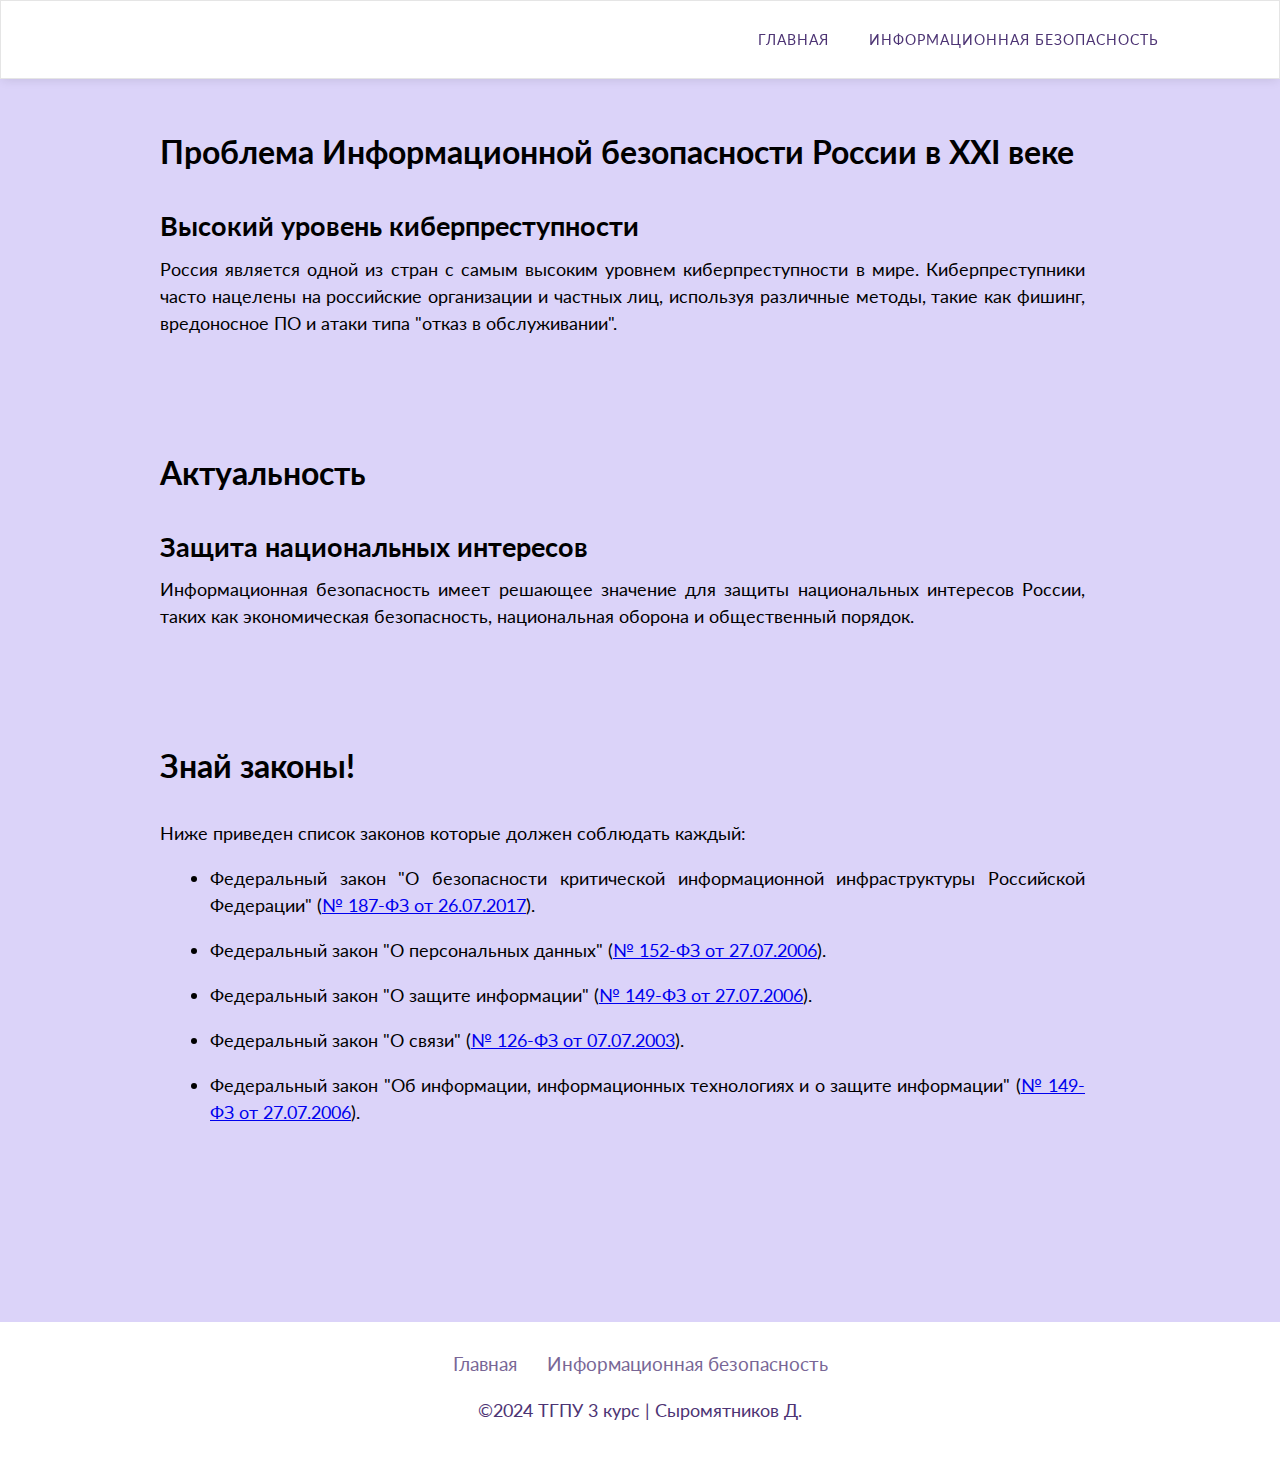
<file: index.html>
<!DOCTYPE html>
<html lang="en">
<head>
    <meta charset="UTF-8">
    <link rel="stylesheet" href="style.css">
    <title>Информационная безопасность</title>
</head>
<body>
    
    <nav role='navigation'>
        <ul>
          <li><a href="index.html">Главная</a></li>
          <li><a href="pages/security.html">Информационная безопасность</a>
            <ul>
              <li><a href="pages/first.html">Безопасность персональных данных</a></li>
              <li><a href="pages/second.html">Безопасность программного обеспечения</a></li>
              <li><a href="pages/third.html">Бдительность при использовании Wi-Fi</a></li>
            </ul>
          </li>
        </ul>
    </nav>

    <div class="content">
      <div class="header">
        <h1>Проблема Информационной безопасности России в XXI веке</h1>
      </div>
      <div class="text">
        <h2>Высокий уровень киберпреступности</h2>
        <p>Россия является одной из стран с самым высоким уровнем киберпреступности в мире. Киберпреступники часто нацелены на российские организации и частных лиц, используя различные методы, такие как фишинг, вредоносное ПО и атаки типа "отказ в обслуживании".</p>
      </div>
      <div class="header">
        <h1>Актуальность</h1>
      </div>
      <div class="text">
        <h2>Защита национальных интересов</h2>
        <p>Информационная безопасность имеет решающее значение для защиты национальных интересов России, таких как экономическая безопасность, национальная оборона и общественный порядок.</p>
      </div>
      <div class="header">
        <h1>Знай законы!</h1>
      </div>
      <div class="text">
        <p>Ниже приведен список законов которые должен соблюдать каждый:</p>
        <ul style="margin-left: 50px">
          <li><p>Федеральный закон "О безопасности критической информационной инфраструктуры Российской Федерации" (<a href="https://www.consultant.ru/document/cons_doc_LAW_220301/">№ 187-ФЗ от 26.07.2017</a>).</p></li>
          <li><p>Федеральный закон "О персональных данных" (<a href="https://www.consultant.ru/document/cons_doc_LAW_61643/">№ 152-ФЗ от 27.07.2006</a>).</p></li>
          <li><p>Федеральный закон "О защите информации" (<a href="https://www.consultant.ru/document/cons_doc_LAW_61642/">№ 149-ФЗ от 27.07.2006</a>). </p></li>
          <li><p>Федеральный закон "О связи" (<a href="https://www.consultant.ru/document/cons_doc_LAW_39647/">№ 126-ФЗ от 07.07.2003</a>).</p></li>
          <li><p>Федеральный закон "Об информации, информационных технологиях и о защите информации" (<a href="https://www.consultant.ru/document/cons_doc_LAW_61642/">№ 149-ФЗ от 27.07.2006</a>).</p></li>
        </ul>
      </div>
    </div>

    <footer>
        <ul class="menu">
            <li><a href="index.html">Главная</a></li>
            <li><a href="pages/security.html">Информационная безопасность</a></li>
        </ul>
        <p>©2024 ТГПУ 3 курс | Сыромятников Д.</p>
    </footer>

</body>
</html>
</file>
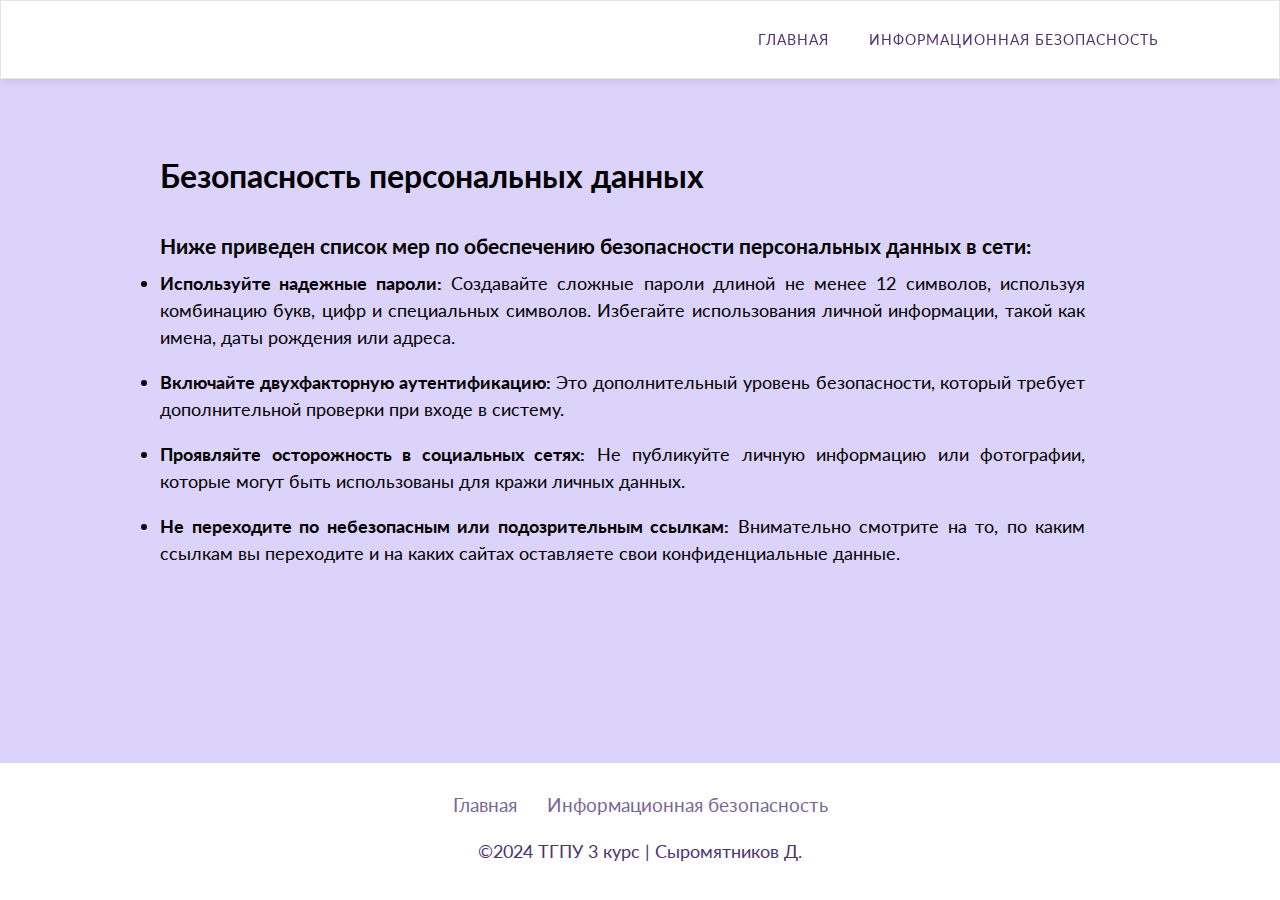
<file: pages/first.html>
<!DOCTYPE html>
<html lang="en">
<head>
    <meta charset="UTF-8">
    <link rel="stylesheet" href="../style.css">
    <title>Информационная безопасность</title>
</head>
<body>
    
    <nav role='navigation'>
        <ul>
          <li><a href="../index.html">Главная</a></li>
          <li><a href="security.html">Информационная безопасность</a>
            <ul>
              <li><a href="first.html">Безопасность персональных данных</a></li>
              <li><a href="second.html">Безопасность программного обеспечения</a></li>
              <li><a href="third.html">Бдительность при использовании Wi-Fi</a></li>
            </ul>
          </li>
        </ul>
    </nav>

    <div class="content">
      <div class="header">
        <h1>Безопасность персональных данных</h1>
      </div>
      <div class="text">
        <h3>Ниже приведен список мер по обеспечению безопасности персональных данных в сети:</h3>
        <ul>
          <li><p><strong>Используйте надежные пароли:</strong> Создавайте сложные пароли длиной не менее 12 символов, используя комбинацию букв, цифр и специальных символов. Избегайте использования личной информации, такой как имена, даты рождения или адреса.</p></li>
          <li><p><strong>Включайте двухфакторную аутентификацию:</strong> Это дополнительный уровень безопасности, который требует дополнительной проверки при входе в систему.</p></li>
          <li><p><strong>Проявляйте осторожность в социальных сетях:</strong> Не публикуйте личную информацию или фотографии, которые могут быть использованы для кражи личных данных.</p></li>
          <li><p><strong>Не переходите по небезопасным или подозрительным ссылкам:</strong> Внимательно смотрите на то, по каким ссылкам вы переходите и на каких сайтах оставляете свои конфиденциальные данные.</p></li>
        </ul>
      </div>
    </div>

    <footer>
      <ul class="menu">
          <li><a href="index.html">Главная</a></li>
          <li><a href="security.html">Информационная безопасность</a></li>
      </ul>
      <p>©2024 ТГПУ 3 курс | Сыромятников Д.</p>
    </footer>

</body>
</html>
</file>
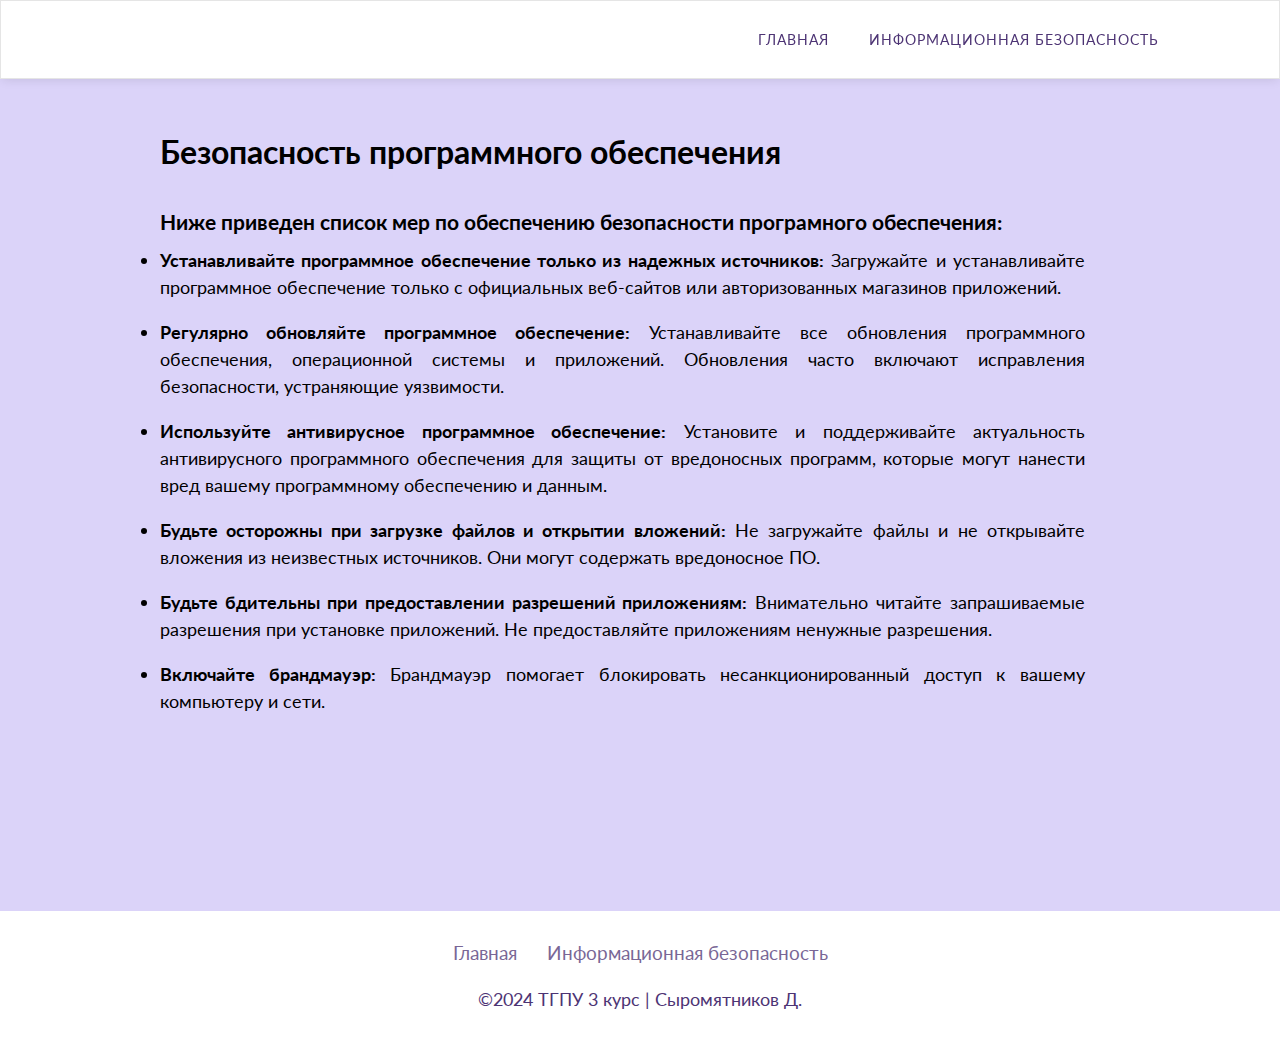
<file: pages/second.html>
<!DOCTYPE html>
<html lang="en">
<head>
    <meta charset="UTF-8">
    <link rel="stylesheet" href="../style.css">
    <title>Информационная безопасность</title>
</head>
<body>
    
    <nav role='navigation'>
        <ul>
          <li><a href="../index.html">Главная</a></li>
          <li><a href="security.html">Информационная безопасность</a>
            <ul>
              <li><a href="first.html">Безопасность персональных данных</a></li>
              <li><a href="second.html">Безопасность программного обеспечения</a></li>
              <li><a href="third.html">Бдительность при использовании Wi-Fi</a></li>
            </ul>
          </li>
        </ul>
    </nav>

    <div class="content">
      <div class="header">
        <h1>Безопасность программного обеспечения</h1>
      </div>
      <div class="text">
        <h3>Ниже приведен список мер по обеспечению безопасности програмного обеспечения:</h3>
        <ul>
          <li><p><strong>Устанавливайте программное обеспечение только из надежных источников:</strong> Загружайте и устанавливайте программное обеспечение только с официальных веб-сайтов или авторизованных магазинов приложений.</p></li>
          <li><p><strong>Регулярно обновляйте программное обеспечение:</strong> Устанавливайте все обновления программного обеспечения, операционной системы и приложений. Обновления часто включают исправления безопасности, устраняющие уязвимости.</p></li>
          <li><p><strong>Используйте антивирусное программное обеспечение:</strong> Установите и поддерживайте актуальность антивирусного программного обеспечения для защиты от вредоносных программ, которые могут нанести вред вашему программному обеспечению и данным.</p></li>
          <li><p><strong>Будьте осторожны при загрузке файлов и открытии вложений:</strong> Не загружайте файлы и не открывайте вложения из неизвестных источников. Они могут содержать вредоносное ПО.</p></li>
          <li><p><strong>Будьте бдительны при предоставлении разрешений приложениям:</strong> Внимательно читайте запрашиваемые разрешения при установке приложений. Не предоставляйте приложениям ненужные разрешения.</p></li>
          <li><p><strong>Включайте брандмауэр:</strong> Брандмауэр помогает блокировать несанкционированный доступ к вашему компьютеру и сети.</p></li>
        </ul>
      </div>
    </div>

    <footer>
      <ul class="menu">
          <li><a href="index.html">Главная</a></li>
          <li><a href="security.html">Информационная безопасность</a></li>
      </ul>
      <p>©2024 ТГПУ 3 курс | Сыромятников Д.</p>
    </footer>

</body>
</html>
</file>
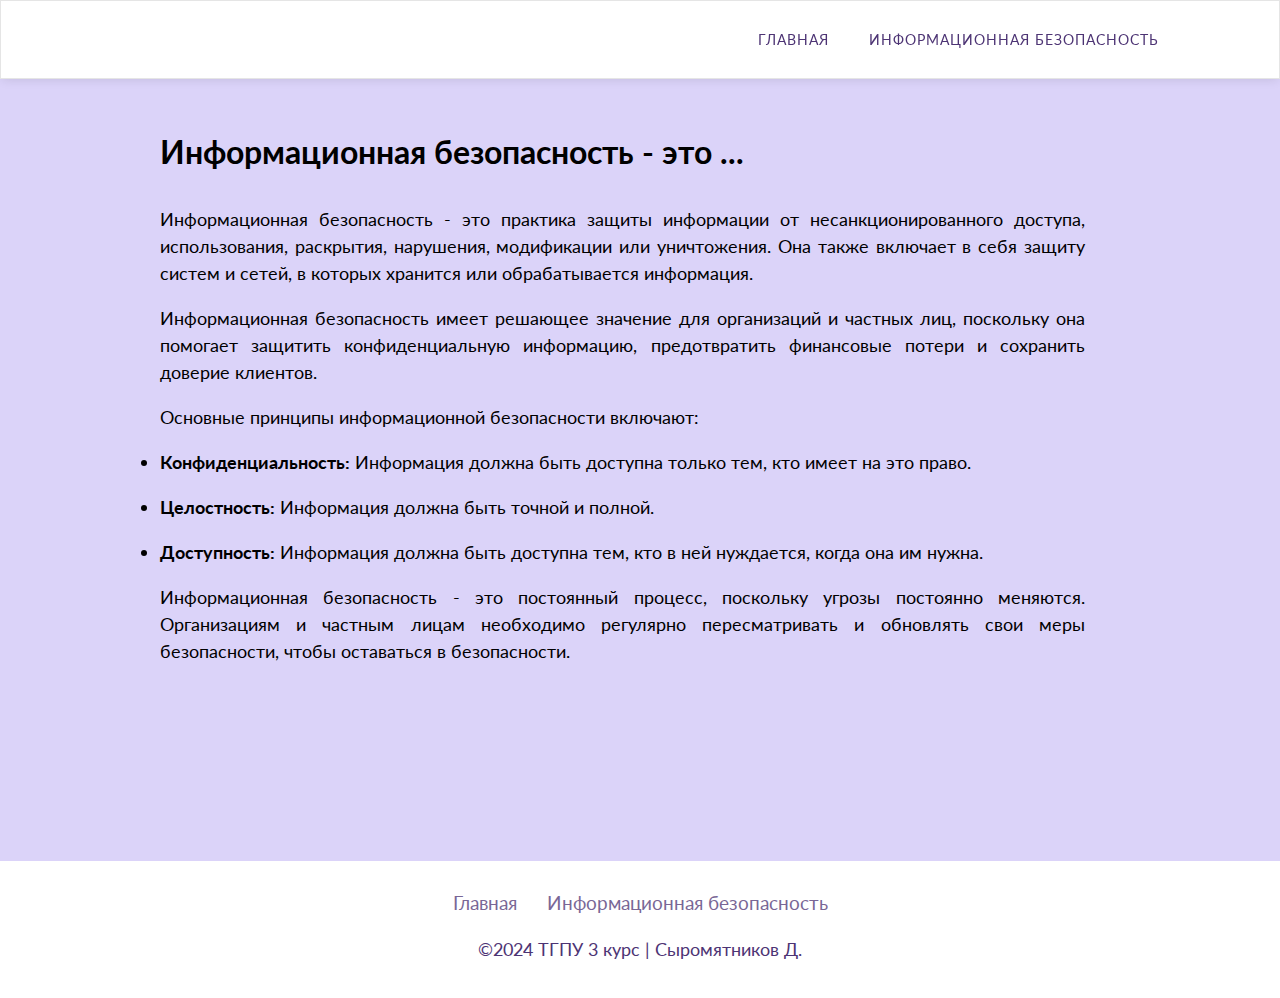
<file: pages/security.html>
<!DOCTYPE html>
<html lang="en">
<head>
    <meta charset="UTF-8">
    <link rel="stylesheet" href="../style.css">
    <title>Информационная безопасность</title>
</head>
<body>
    
    <nav role='navigation'>
        <ul>
          <li><a href="../index.html">Главная</a></li>
          <li><a href="security.html">Информационная безопасность</a>
            <ul>
                <li><a href="first.html">Безопасность персональных данных</a></li>
                <li><a href="second.html">Безопасность программного обеспечения</a></li>
                <li><a href="third.html">Бдительность при использовании Wi-Fi</a></li>
            </ul>
          </li>
        </ul>
    </nav>

    <div class="content">
        <div class="header">
            <h1>Информационная безопасность - это ...</h1>
        </div>
        <div class="text">
            <p>Информационная безопасность - это практика защиты информации от несанкционированного доступа, использования, раскрытия, нарушения, модификации или уничтожения. Она также включает в себя защиту систем и сетей, в которых хранится или обрабатывается информация.</p>
            <p>Информационная безопасность имеет решающее значение для организаций и частных лиц, поскольку она помогает защитить конфиденциальную информацию, предотвратить финансовые потери и сохранить доверие клиентов.</p>
            <p>Основные принципы информационной безопасности включают:</p>
            <ul>
                <li><p><strong>Конфиденциальность:</strong> Информация должна быть доступна только тем, кто имеет на это право.</p></li>
                <li><p><strong>Целостность:</strong> Информация должна быть точной и полной.</p></li>
                <li><p><strong>Доступность:</strong> Информация должна быть доступна тем, кто в ней нуждается, когда она им нужна.</p></li>
            </ul>
            <p>Информационная безопасность - это постоянный процесс, поскольку угрозы постоянно меняются. Организациям и частным лицам необходимо регулярно пересматривать и обновлять свои меры безопасности, чтобы оставаться в безопасности.</p>
        </div>
    </div>

    <footer>
        <ul class="menu">
            <li><a href="index.html">Главная</a></li>
            <li><a href="security.html">Информационная безопасность</a></li>
        </ul>
        <p>©2024 ТГПУ 3 курс | Сыромятников Д.</p>
    </footer>

</body>
</html>
</file>
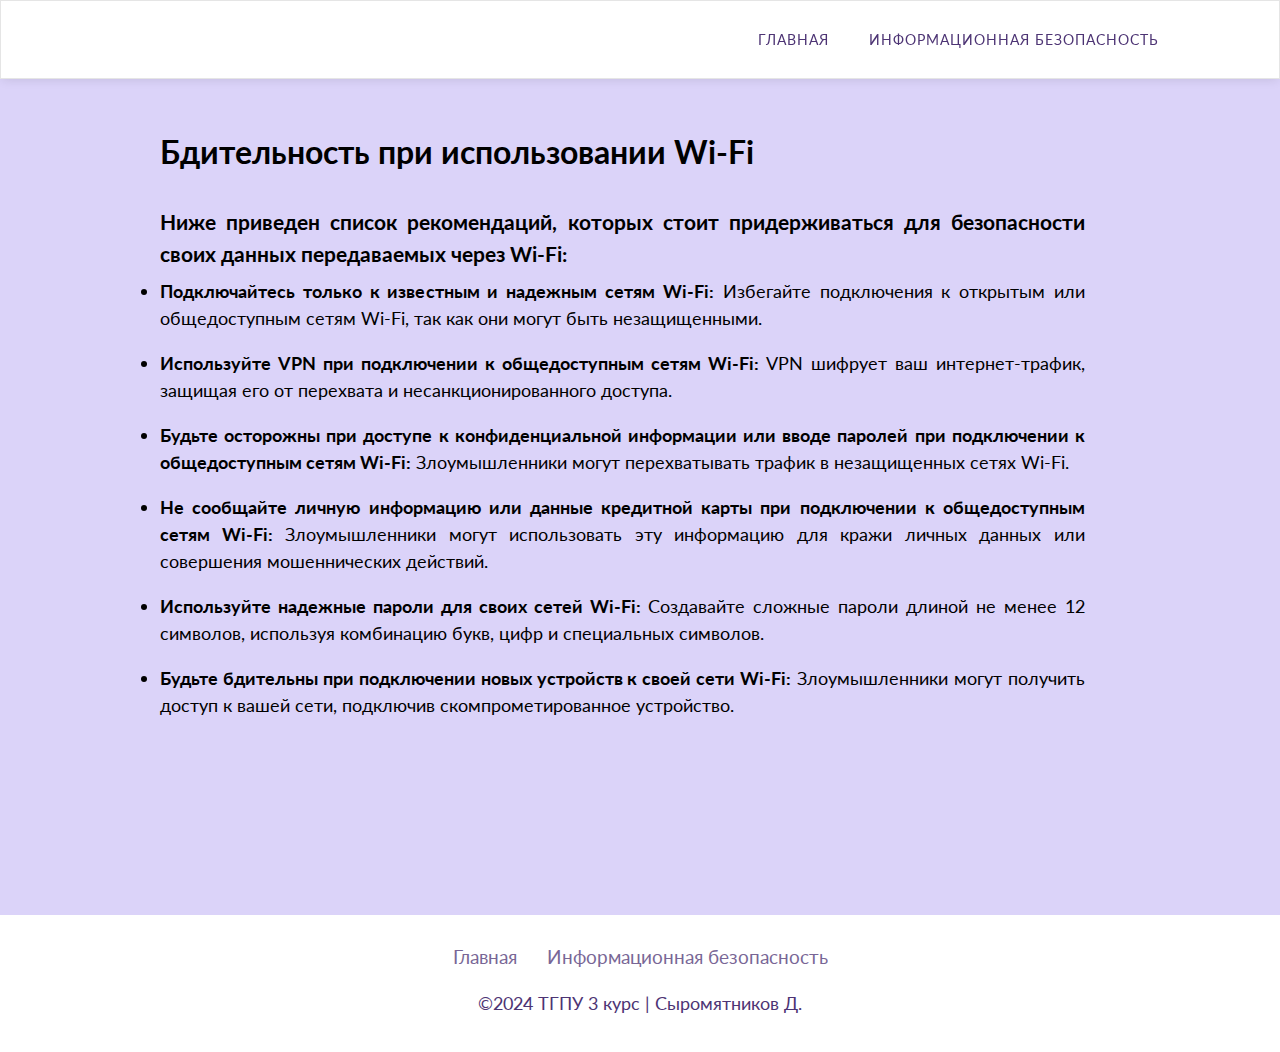
<file: pages/third.html>
<!DOCTYPE html>
<html lang="en">
<head>
    <meta charset="UTF-8">
    <link rel="stylesheet" href="../style.css">
    <title>Информационная безопасность</title>
</head>
<body>
    
    <nav role='navigation'>
        <ul>
          <li><a href="../index.html">Главная</a></li>
          <li><a href="security.html">Информационная безопасность</a>
            <ul>
              <li><a href="first.html">Безопасность персональных данных</a></li>
              <li><a href="second.html">Безопасность программного обеспечения</a></li>
              <li><a href="third.html">Бдительность при использовании Wi-Fi</a></li>
            </ul>
          </li>
        </ul>
    </nav>

    <div class="content">
      <div class="header">
        <h1>Бдительность при использовании Wi-Fi</h1>
      </div>
      <div class="text">
        <h3>Ниже приведен список рекомендаций, которых стоит придерживаться для безопасности своих данных передаваемых через Wi-Fi:</h3>
        <ul>
          <li><p><strong>Подключайтесь только к известным и надежным сетям Wi-Fi:</strong> Избегайте подключения к открытым или общедоступным сетям Wi-Fi, так как они могут быть незащищенными.</p></li>
          <li><p><strong>Используйте VPN при подключении к общедоступным сетям Wi-Fi:</strong> VPN шифрует ваш интернет-трафик, защищая его от перехвата и несанкционированного доступа.</p></li>
          <li><p><strong>Будьте осторожны при доступе к конфиденциальной информации или вводе паролей при подключении к общедоступным сетям Wi-Fi:</strong> Злоумышленники могут перехватывать трафик в незащищенных сетях Wi-Fi.</p></li>
          <li><p><strong>Не сообщайте личную информацию или данные кредитной карты при подключении к общедоступным сетям Wi-Fi:</strong> Злоумышленники могут использовать эту информацию для кражи личных данных или совершения мошеннических действий.</p></li>
          <li><p><strong>Используйте надежные пароли для своих сетей Wi-Fi:</strong> Создавайте сложные пароли длиной не менее 12 символов, используя комбинацию букв, цифр и специальных символов.</p></li>
          <li><p><strong>Будьте бдительны при подключении новых устройств к своей сети Wi-Fi:</strong> Злоумышленники могут получить доступ к вашей сети, подключив скомпрометированное устройство.</p></li>
        </ul>
      </div>
    </div>

    <footer>
      <ul class="menu">
          <li><a href="index.html">Главная</a></li>
          <li><a href="security.html">Информационная безопасность</a></li>
      </ul>
      <p>©2024 ТГПУ 3 курс | Сыромятников Д.</p>
    </footer>

</body>
</html>
</file>
<file: style.css>
@import url(https://fonts.googleapis.com/css?family=Lato);

*, *:before, *:after{
  -webkit-box-sizing: border-box;
  -moz-box-sizing: border-box;
  box-sizing: border-box;
  padding: 0;
  margin: 0;
  font-family: 'Lato', sans-serif;
}

/*| Navigation |*/

nav{
  position: fixed;
  top: 0;
  left: 0;
  width: 100%;
  background: #fff;
  box-shadow: 0 3px 10px -2px rgba(0,0,0,.1);
  border: 1px solid rgba(0,0,0,.1);
  z-index: 1;
}
  nav ul{
    list-style: none;
    position: relative;
    float: right;
    margin-right: 100px;
    display: inline-table;
  }
    nav ul li{
      float: left;
      -webkit-transition: all .2s ease-in-out;
      -moz-transition: all .2s ease-in-out;
      transition: all .2s ease-in-out;
    }

    nav ul li:hover{background: rgba(0,0,0,.15);}
    nav ul li:hover > ul{display: block;}
    nav ul li{
      float: left;
      -webkit-transition: all .2s ease-in-out;
      -moz-transition: all .2s ease-in-out;
      transition: all .2s ease-in-out;
    }
      nav ul li a{
        display: block; 
        padding: 30px 20px;
        color: #4D3474; 
        font-size: .9em;
        letter-spacing: 1px;
        text-decoration: none;
        text-transform: uppercase;
      }
      nav ul ul{
        display: none;
        background: #fff;
        position: absolute; 
        top: 100%;
        box-shadow: -3px 3px 10px -2px rgba(0,0,0,.1);
        border: 1px solid rgba(0,0,0,.1);
      }
        nav ul ul li{float: none; position: relative;}
          nav ul ul li a {
            padding: 15px 30px; 
            border-bottom: 1px solid rgba(0,0,0,.05);
          }
          nav ul ul ul {
            position: absolute; 
            left: 100%; 
            top:0;
          }

*{
    margin: 0;/*обнуление отступов*/
    padding: 0;/*обнуление полей*/
    box-sizing: border-box;/*метод расчета размеров бокса*/
    font-family: 'Lato', sans-serif;/*название шрифта*/
}

body {
    display:flex;/*флексбокс сетка*/
    flex-direction:column;/*направление главной оси*/
    justify-content: flex-end;/*элементы в конце контейнера*/
    min-height: 100vh;
    background-color: #dbd3f9; /* Цвет фона веб-страницы */
}

footer{
    position: relative;/*относительное позиционирование*/
    width: 100%;/*на всю ширину*/
    padding: 20px 50px;/*поля для контента*/
    background: #fff;/*цвет футера*/
    display: flex;
    justify-content: center;/*в центре по горизонтали*/
    align-items: center;/*в центре по вертикали*/
    flex-direction: column;
    margin-top: 100px;/*отступ сверху*/
}

.menu{
    position: relative;
    display: flex;
    justify-content: center;
    align-items: center;
    margin: 10px 0;
    flex-wrap: wrap;/*разрешен перенос на новую строку*/
}

.menu li{
        list-style: none;/*удалить черные маркеры*/
}

.menu li a {
    font-size: 1.2em;/*размер ссылок меню*/
    color: #4D3474;/*цвет ссылок меню*/
    opacity: 0.75;/*значение прозрачности*/
    margin: 0 15px;
    text-decoration: none;/*ссылка без подчеркивания*/
    display: inline-block;
}

.menu li a:hover {
    opacity: 1;
}

footer p {
    color: #4D3474;
    text-align: center;
    margin-top: 15px;
    font-size: 1.1em;
}

.forma{
  text-align: center;
  margin-top: 100px;
}

.content{
  padding-bottom: 60px;
}

.header{
  line-height: 1;
  margin-top: 100px;
  text-align: left;
  margin-left: 150px;
  padding: 20px 10px;
}

.text{
  margin-left: 150px;
  margin-top: 0,5em;
  margin-bottom: 2em;
  padding: 0px 10px; 
  margin-right: 185px;
  font-size: large;
  line-height: 1.5;
}

div {
  margin-top: 1em;
  text-align: justify;
}

p {
  margin-top: 0.5em;
  margin-bottom: 1em;
}

.table {
	width: 100%;
	margin-bottom: 20px;
	border: 5px solid #fff;
	border-top: 5px solid #fff;
	border-bottom: 3px solid #fff;
	border-collapse: collapse; 
	outline: 3px solid #7958ad;
	font-size: 15px;
	background: #fff!important;

}

.table th {
	font-weight: bold;
	padding: 7px;
	background: #7958ad;
	border: none;
	text-align: left;
	font-size: 15px;
	border-top: 3px solid #fff;
	border-bottom: 3px solid #7958ad;
  color:#fff;
}

.table td {
	padding: 7px;
	border: none;
	border-top: 3px solid #fff;
	border-bottom: 3px solid #fff;
	font-size: 20px;
  text-align: center;
}

.table tbody tr:nth-child(even){
  background: #e4e4e4!important;
}

ol {
  padding: 10px 10px;
  margin-left: 50px;
} 
ol li {
  padding: 7px 10px;
}

.gromofon{
  float: right; /* Выравнивание по левому краю */
  margin: 7px 0 7px 7px; /* Отступы вокруг картинки */
}

.text1{
  margin-right: 300px;
}

.text2{
  margin-bottom: 100px;
}

.video{
  display: block;
  float: left;
  margin: 0 auto;
  margin-top: 3.8vw;
}

.privacy{
  float:left;
  margin:7px 25px 7px 0;
}
</file>
